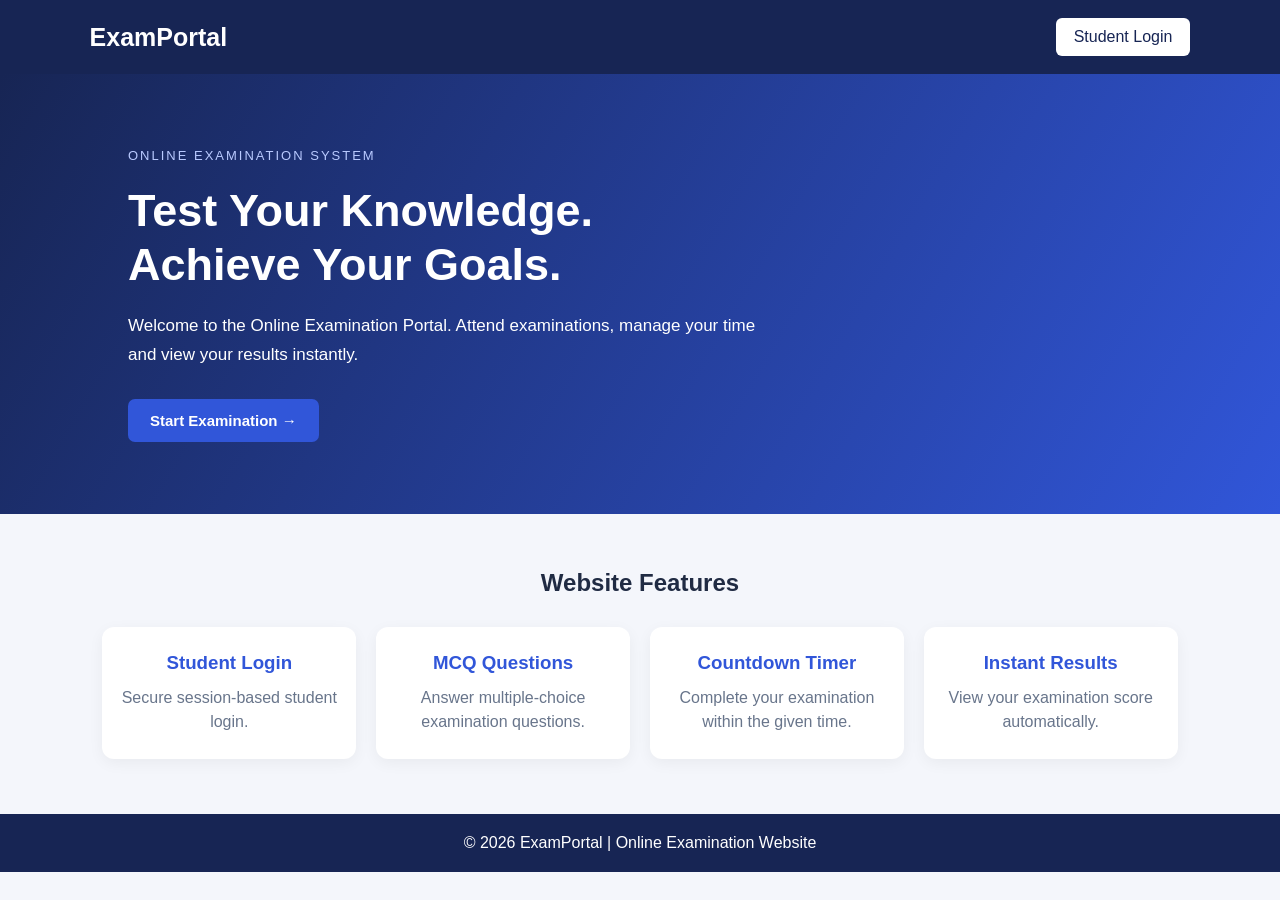
<file: index.html>
<!DOCTYPE html>
<html lang="en">
<head>
    <meta charset="UTF-8">
    <meta name="viewport" content="width=device-width, initial-scale=1.0">
    <title>Online Examination System</title>
    <link rel="stylesheet" href="css/style.css">
</head>
<body>

    <header class="navbar">
        <h2>ExamPortal</h2>
        <a href="login.html" class="nav-btn">Student Login</a>
    </header>

    <section class="hero">
        <div class="hero-content">
            <span class="tag">ONLINE EXAMINATION SYSTEM</span>
            <h1>Test Your Knowledge.<br>Achieve Your Goals.</h1>
            <p>
                Welcome to the Online Examination Portal.
                Attend examinations, manage your time and
                view your results instantly.
            </p>
            <a href="login.html" class="primary-btn">Start Examination →</a>
        </div>
    </section>

    <section class="features">
        <h2>Website Features</h2>

        <div class="feature-container">
            <div class="feature-card">
                <h3>Student Login</h3>
                <p>Secure session-based student login.</p>
            </div>

            <div class="feature-card">
                <h3>MCQ Questions</h3>
                <p>Answer multiple-choice examination questions.</p>
            </div>

            <div class="feature-card">
                <h3>Countdown Timer</h3>
                <p>Complete your examination within the given time.</p>
            </div>

            <div class="feature-card">
                <h3>Instant Results</h3>
                <p>View your examination score automatically.</p>
            </div>
        </div>
    </section>

    <footer>
        <p>© 2026 ExamPortal | Online Examination Website</p>
    </footer>

</body>
</html>
</file>
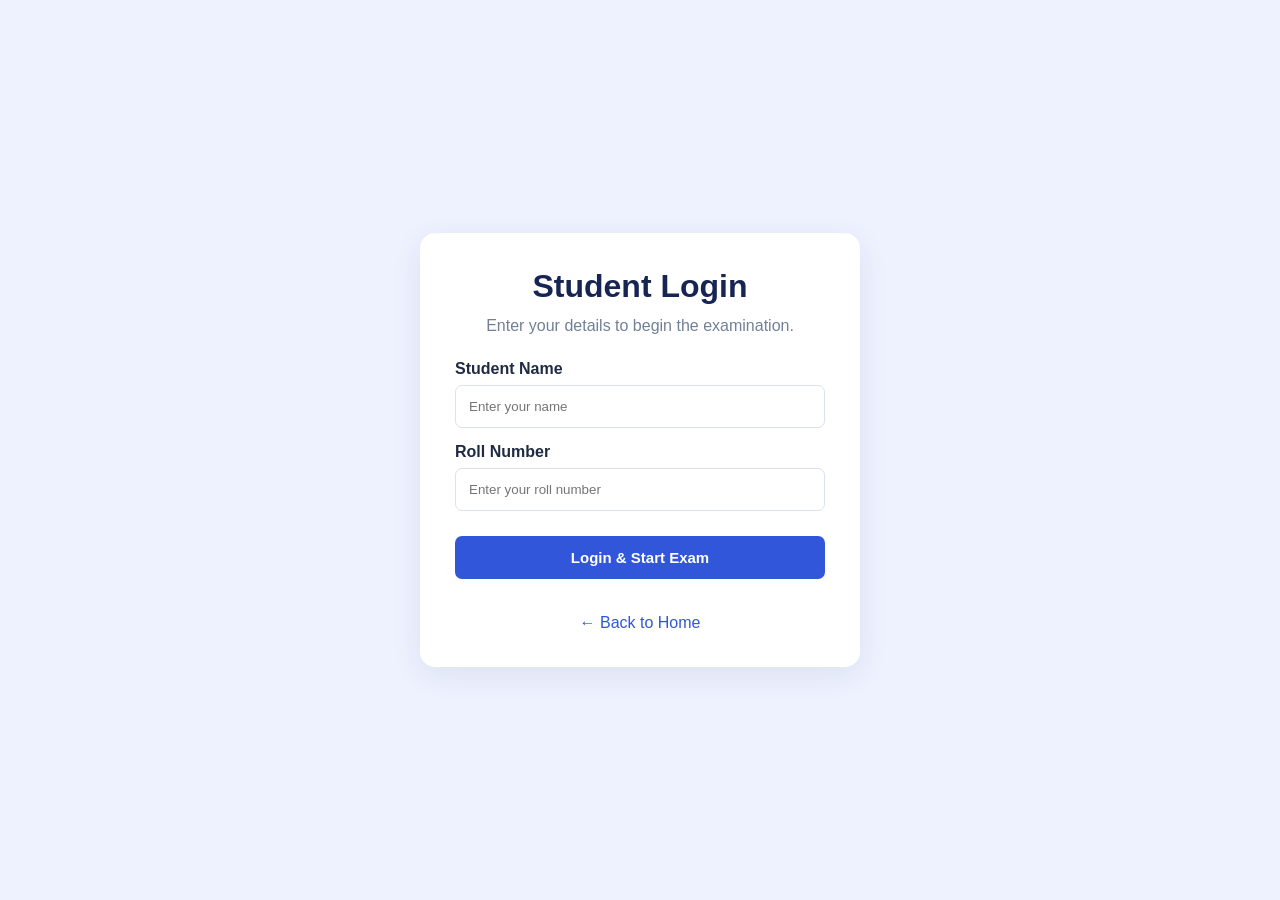
<file: login.html>
<!DOCTYPE html>
<html lang="en">
<head>
    <meta charset="UTF-8">
    <meta name="viewport" content="width=device-width, initial-scale=1.0">
    <title>Student Login</title>
    <link rel="stylesheet" href="css/style.css">
</head>
<body class="login-body">

    <div class="login-container">

        <h1>Student Login</h1>
        <p>Enter your details to begin the examination.</p>

        <form id="loginForm">

            <label>Student Name</label>
            <input type="text" id="studentName"
                   placeholder="Enter your name" required>

            <label>Roll Number</label>
            <input type="text" id="rollNumber"
                   placeholder="Enter your roll number" required>

            <button type="submit" class="primary-btn">
                Login & Start Exam
            </button>

            <p id="loginMessage" class="error"></p>

        </form>

        <a href="index.html" class="back-link">← Back to Home</a>

    </div>

    <script src="js/script.js"></script>
</body>
</html>
</file>
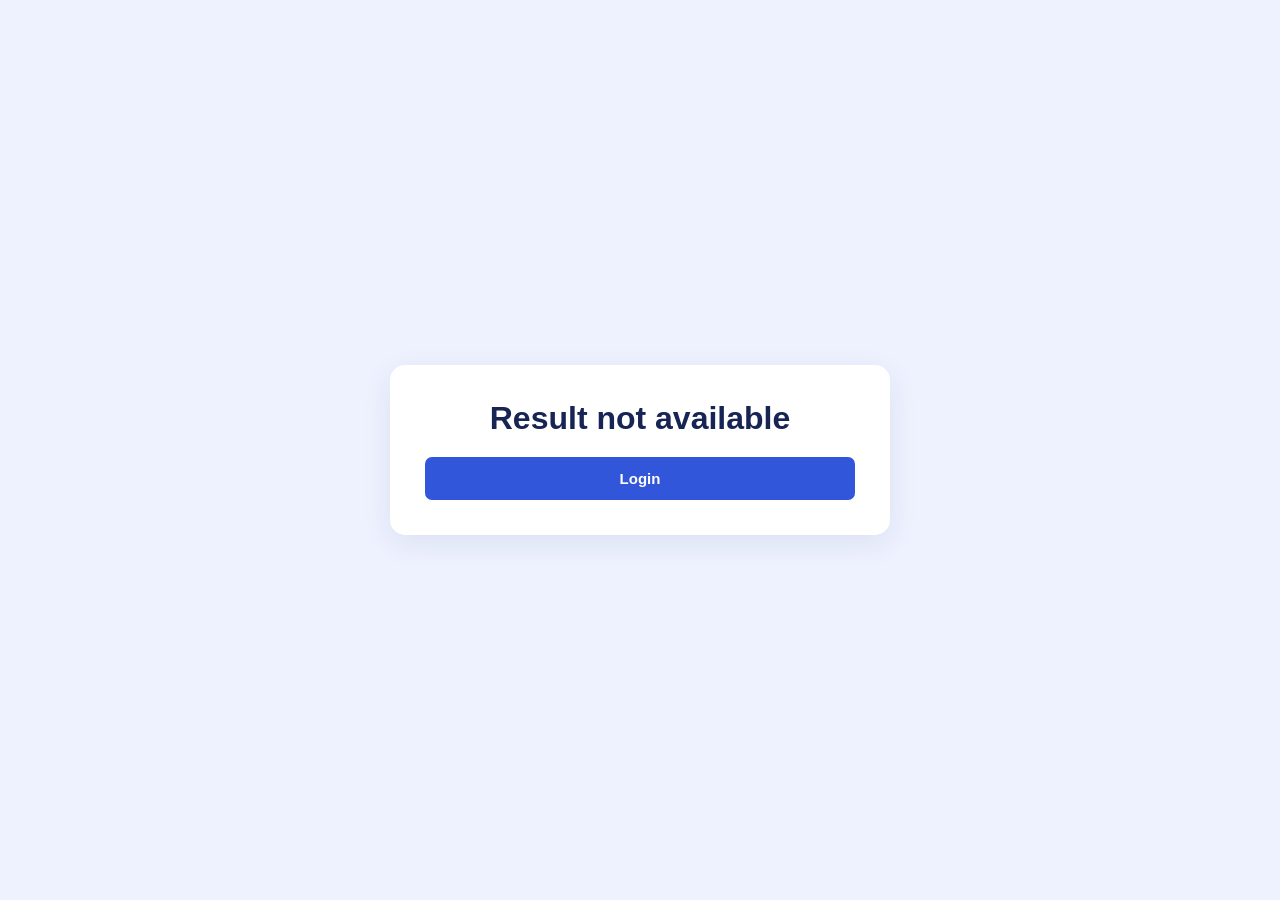
<file: result.html>
<!DOCTYPE html>
<html lang="en">
<head>
    <meta charset="UTF-8">
    <meta name="viewport" content="width=device-width, initial-scale=1.0">
    <title>Examination Result</title>
    <link rel="stylesheet" href="css/style.css">
</head>
<body class="result-body">

    <div class="result-container">

        <h1>Examination Result</h1>

        <h2 id="resultName">Student Name</h2>
        <p id="resultRoll">Roll Number</p>

        <div class="score-box">
            <p>Your Score</p>
            <h1 id="score">0 / 10</h1>
            <h2 id="percentage">0%</h2>
        </div>

        <div class="result-details">

            <div>
                <h2 id="correct">0</h2>
                <p>Correct Answers</p>
            </div>

            <div>
                <h2 id="wrong">0</h2>
                <p>Wrong Answers</p>
            </div>

            <div>
                <h2 id="unanswered">0</h2>
                <p>Unanswered</p>
            </div>

        </div>

        <h2 id="status"></h2>

        <a href="index.html" class="primary-btn">
            Back to Home
        </a>

    </div>

    <script src="js/script.js"></script>
</body>
</html>
</file>
<file: css/style.css>
* {
    margin: 0;
    padding: 0;
    box-sizing: border-box;
    font-family: Arial, sans-serif;
}

body {
    background: #f4f6fb;
    color: #202b43;
}

/* Navigation */

.navbar {
    background: #172554;
    color: white;
    padding: 18px 7%;
    display: flex;
    justify-content: space-between;
    align-items: center;
}

.navbar h2 {
    font-size: 25px;
}

.navbar span {
    font-size: 14px;
}

.nav-btn {
    background: white;
    color: #172554;
    padding: 10px 18px;
    border-radius: 6px;
    text-decoration: none;
}

/* Home page */

.hero {
    min-height: 440px;
    background: linear-gradient(120deg, #172554, #3156d9);
    color: white;
    display: flex;
    align-items: center;
    padding: 60px 10%;
}

.hero-content {
    max-width: 650px;
}

.tag {
    color: #b9caff;
    font-size: 13px;
    letter-spacing: 2px;
}

.hero h1 {
    font-size: 45px;
    margin: 20px 0;
    line-height: 1.2;
}

.hero p {
    font-size: 17px;
    line-height: 1.7;
    margin-bottom: 30px;
}

.features {
    padding: 55px 8%;
    text-align: center;
}

.features h2 {
    margin-bottom: 30px;
}

.feature-container {
    display: grid;
    grid-template-columns: repeat(4, 1fr);
    gap: 20px;
}

.feature-card {
    background: white;
    padding: 25px 15px;
    border-radius: 12px;
    box-shadow: 0 4px 15px #0000000d;
}

.feature-card h3 {
    color: #3156d9;
    margin-bottom: 12px;
}

.feature-card p {
    color: #68758b;
    line-height: 1.5;
}

footer {
    background: #172554;
    color: white;
    padding: 20px;
    text-align: center;
}

/* Buttons */

.primary-btn,
.secondary-btn,
.submit-btn {
    display: inline-block;
    padding: 13px 22px;
    border: none;
    border-radius: 7px;
    cursor: pointer;
    font-size: 15px;
    font-weight: bold;
    text-decoration: none;
}

.primary-btn {
    background: #3156d9;
    color: white;
}

.primary-btn:hover {
    background: #2445bd;
}

.secondary-btn {
    background: #e9edf5;
    color: #26334d;
}

.submit-btn {
    background: #dc4545;
    color: white;
}

button:disabled {
    opacity: 0.5;
    cursor: not-allowed;
}

/* Login page */

.login-body,
.result-body {
    min-height: 100vh;
    display: flex;
    align-items: center;
    justify-content: center;
    padding: 20px;
    background: #eef2ff;
}

.login-container,
.result-container {
    background: white;
    width: 100%;
    max-width: 440px;
    padding: 35px;
    border-radius: 15px;
    box-shadow: 0 8px 30px #17255415;
    text-align: center;
}

.login-container h1,
.result-container > h1 {
    color: #172554;
    margin-bottom: 12px;
}

.login-container > p {
    color: #718096;
    margin-bottom: 25px;
}

.login-container label {
    display: block;
    text-align: left;
    margin: 15px 0 7px;
    font-weight: bold;
}

.login-container input {
    width: 100%;
    padding: 13px;
    border: 1px solid #dce2ed;
    border-radius: 7px;
    outline: none;
}

.login-container input:focus {
    border-color: #3156d9;
}

.login-container button {
    width: 100%;
    margin-top: 25px;
}

.error {
    color: #dc4545;
    margin-top: 15px;
    font-size: 14px;
}

.back-link {
    display: inline-block;
    margin-top: 20px;
    color: #3156d9;
    text-decoration: none;
}

/* Examination page */

.exam-container {
    max-width: 950px;
    margin: 40px auto;
    padding: 25px;
}

.exam-header {
    display: flex;
    justify-content: space-between;
    align-items: center;
    gap: 20px;
    margin-bottom: 25px;
}

.exam-header h1 {
    color: #172554;
    margin-bottom: 10px;
}

.exam-header p {
    color: #718096;
}

.timer-box {
    background: white;
    padding: 15px 25px;
    border-radius: 10px;
    text-align: center;
    border: 1px solid #e1e6f0;
    min-width: 140px;
}

.timer-box span {
    font-size: 12px;
    color: #718096;
}

.timer-box h2 {
    color: #dc4545;
    font-size: 27px;
    margin-top: 5px;
}

.progress-section {
    display: flex;
    justify-content: space-between;
    margin-bottom: 10px;
    font-size: 14px;
}

.progress-bar {
    height: 8px;
    background: #dfe5f0;
    border-radius: 10px;
    margin-bottom: 25px;
    overflow: hidden;
}

#progress {
    height: 100%;
    width: 0;
    background: #3156d9;
    transition: width 0.3s;
}

.question-card {
    background: white;
    padding: 30px;
    border-radius: 12px;
    box-shadow: 0 4px 15px #0000000a;
}

.question-card h2 {
    font-size: 21px;
    margin-bottom: 25px;
    line-height: 1.5;
}

.option {
    display: flex;
    align-items: center;
    gap: 12px;
    padding: 15px;
    margin: 12px 0;
    border: 1px solid #dfe5f0;
    border-radius: 8px;
    cursor: pointer;
}

.option:hover {
    background: #f1f4ff;
    border-color: #3156d9;
}

.option.selected {
    background: #edf1ff;
    border-color: #3156d9;
}

.option input {
    accent-color: #3156d9;
    width: 17px;
    height: 17px;
}

.exam-buttons {
    display: flex;
    justify-content: space-between;
    margin-top: 25px;
}

.submit-section {
    text-align: center;
    margin-top: 30px;
}

/* Result page */

.result-container {
    max-width: 500px;
}

.result-container > h1 {
    margin-bottom: 20px;
}

.result-container p {
    color: #718096;
}

.score-box {
    background: #edf1ff;
    padding: 25px;
    border-radius: 12px;
    margin: 25px 0;
}

.score-box h1 {
    font-size: 40px;
    color: #172554;
    margin: 10px;
}

.score-box h2 {
    color: #3156d9;
}

.result-details {
    display: grid;
    grid-template-columns: repeat(3, 1fr);
    gap: 10px;
    margin-bottom: 25px;
}

.result-details h2 {
    color: #3156d9;
}

.result-details p {
    font-size: 12px;
    margin-top: 5px;
}

#status {
    margin-bottom: 20px;
}

.result-container .primary-btn {
    width: 100%;
}

/* Responsive design */

@media (max-width: 750px) {
    .feature-container {
        grid-template-columns: repeat(2, 1fr);
    }

    .hero h1 {
        font-size: 34px;
    }
}

@media (max-width: 500px) {
    .feature-container {
        grid-template-columns: 1fr;
    }

    .exam-header {
        flex-direction: column;
        align-items: stretch;
    }

    .exam-container {
        padding: 15px;
        margin: 15px auto;
    }

    .question-card {
        padding: 20px;
    }

    .login-container,
    .result-container {
        padding: 25px 18px;
    }
}
</file>
